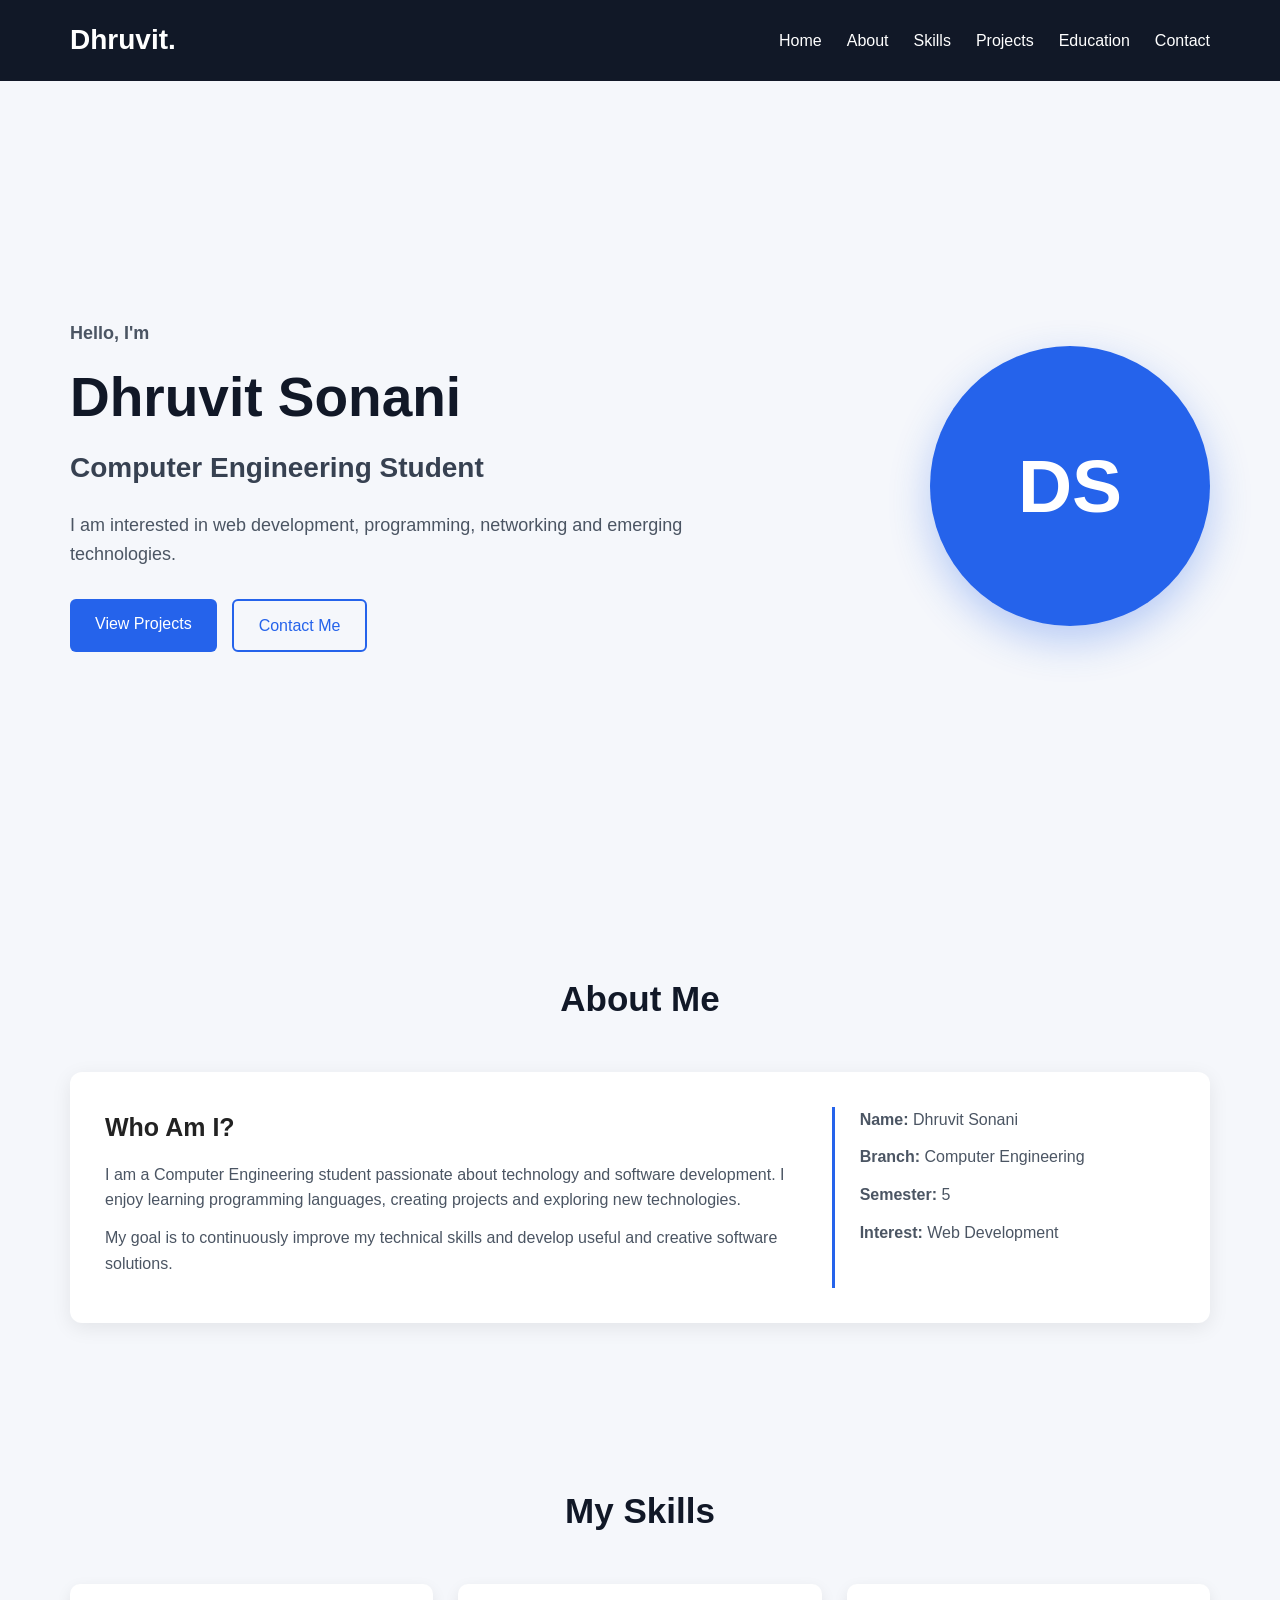
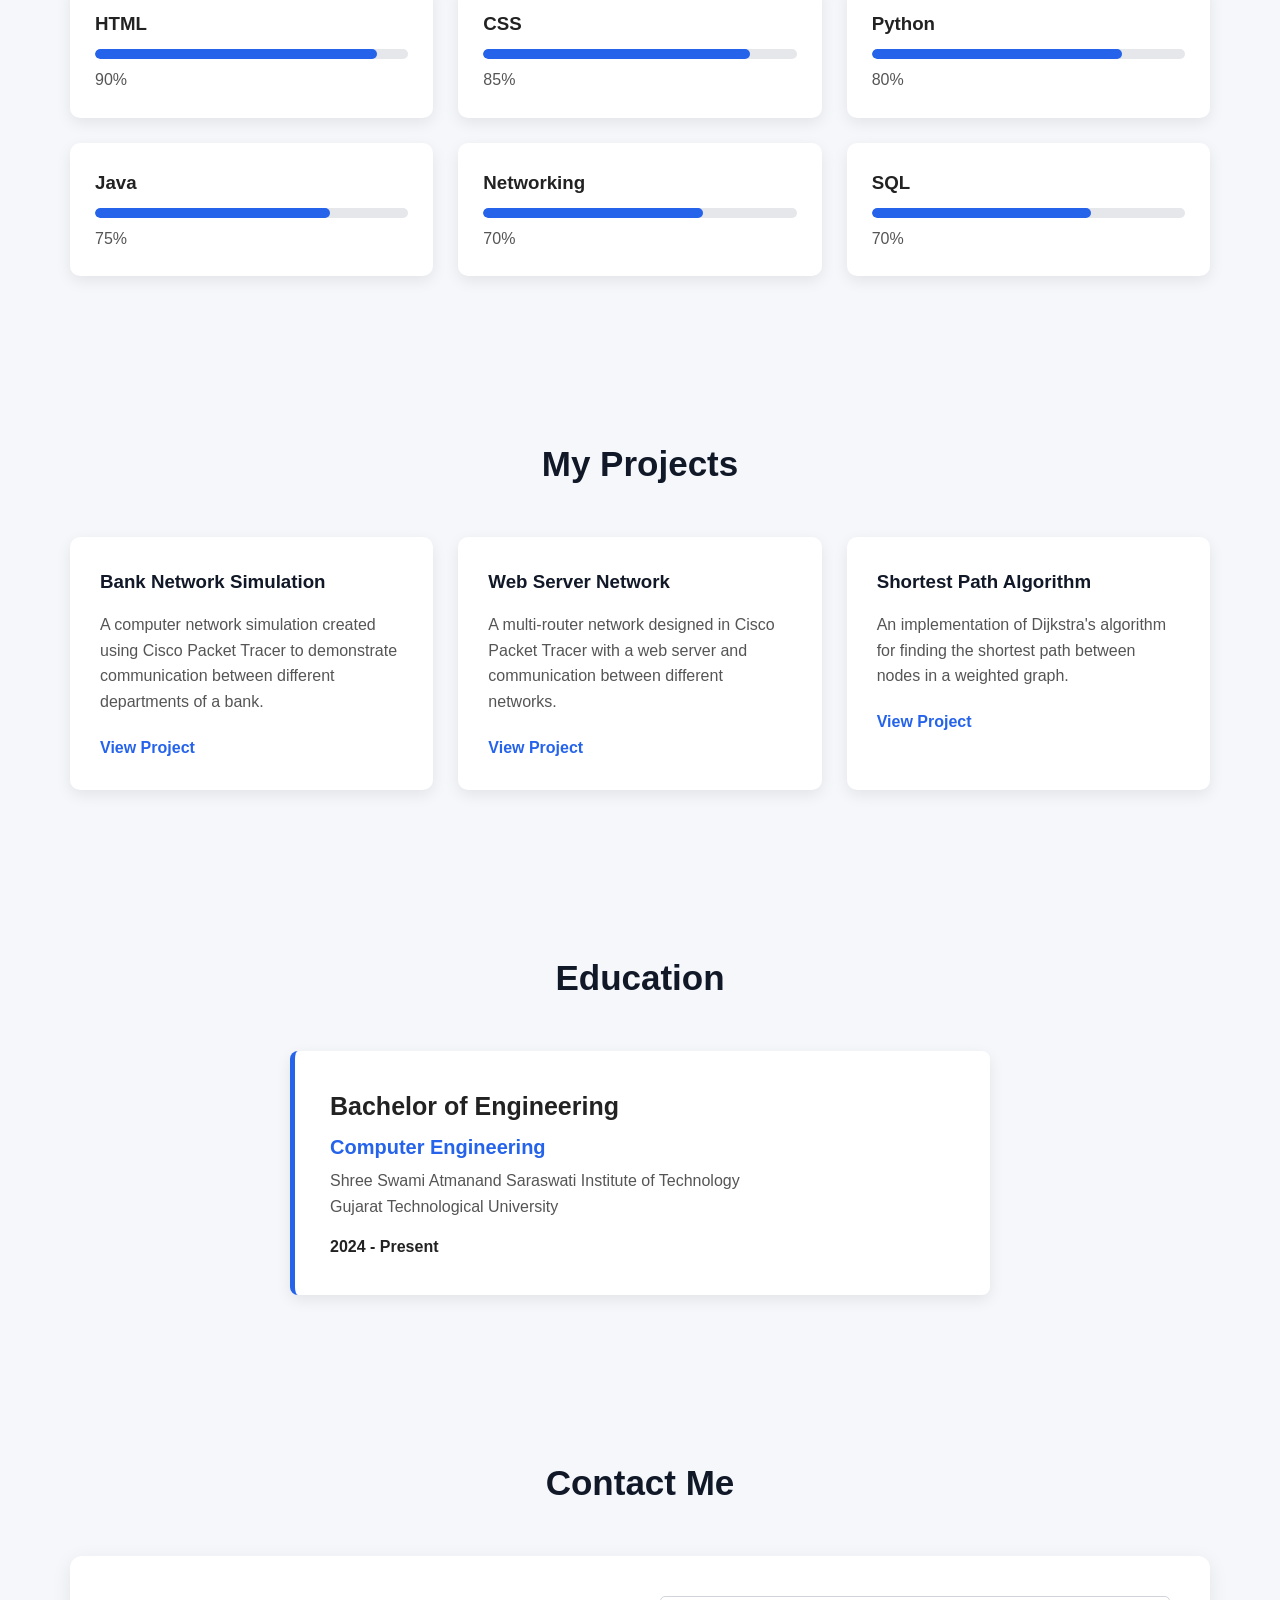
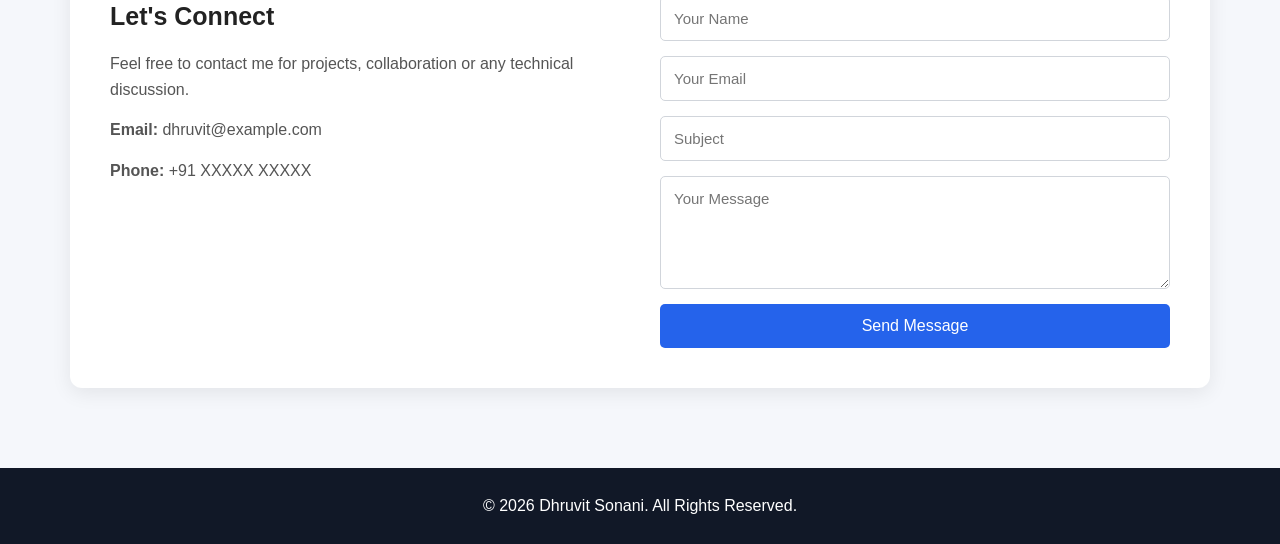
<file: CSS_P1/index.html>
<!DOCTYPE html>
<html lang="en">
<head>
    <meta charset="UTF-8">
    <meta name="viewport" content="width=device-width, initial-scale=1.0">
    <title>Dhruvit Sonani | Portfolio</title>
    <link rel="stylesheet" href="style.css">
</head>
<body>

    <header>
        <nav class="navbar">
            <h2 class="logo">Dhruvit.</h2>

            <ul class="nav-links">
                <li><a href="#home">Home</a></li>
                <li><a href="#about">About</a></li>
                <li><a href="#skills">Skills</a></li>
                <li><a href="#projects">Projects</a></li>
                <li><a href="#education">Education</a></li>
                <li><a href="#contact">Contact</a></li>
            </ul>
        </nav>
    </header>

    <main>

        <section id="home" class="hero">
            <div class="hero-content">
                <p class="intro">Hello, I'm</p>
                <h1>Dhruvit Sonani</h1>
                <h2>Computer Engineering Student</h2>
                <p>
                    I am interested in web development, programming,
                    networking and emerging technologies.
                </p>

                <div class="hero-buttons">
                    <a href="#projects" class="btn">View Projects</a>
                    <a href="#contact" class="btn secondary">Contact Me</a>
                </div>
            </div>

            <div class="hero-image">
                <div class="profile-circle">DS</div>
            </div>
        </section>

        <section id="about" class="section">
            <h2 class="section-title">About Me</h2>

            <div class="about-content">
                <div>
                    <h3>Who Am I?</h3>
                    <p>
                        I am a Computer Engineering student passionate about
                        technology and software development. I enjoy learning
                        programming languages, creating projects and exploring
                        new technologies.
                    </p>
                    <p>
                        My goal is to continuously improve my technical skills
                        and develop useful and creative software solutions.
                    </p>
                </div>

                <div class="about-info">
                    <p><strong>Name:</strong> Dhruvit Sonani</p>
                    <p><strong>Branch:</strong> Computer Engineering</p>
                    <p><strong>Semester:</strong> 5</p>
                    <p><strong>Interest:</strong> Web Development</p>
                </div>
            </div>
        </section>

        <section id="skills" class="section">
            <h2 class="section-title">My Skills</h2>

            <div class="skills-container">
                <div class="skill-card">
                    <h3>HTML</h3>
                    <div class="progress">
                        <span style="width: 90%;"></span>
                    </div>
                    <p>90%</p>
                </div>

                <div class="skill-card">
                    <h3>CSS</h3>
                    <div class="progress">
                        <span style="width: 85%;"></span>
                    </div>
                    <p>85%</p>
                </div>

                <div class="skill-card">
                    <h3>Python</h3>
                    <div class="progress">
                        <span style="width: 80%;"></span>
                    </div>
                    <p>80%</p>
                </div>

                <div class="skill-card">
                    <h3>Java</h3>
                    <div class="progress">
                        <span style="width: 75%;"></span>
                    </div>
                    <p>75%</p>
                </div>

                <div class="skill-card">
                    <h3>Networking</h3>
                    <div class="progress">
                        <span style="width: 70%;"></span>
                    </div>
                    <p>70%</p>
                </div>

                <div class="skill-card">
                    <h3>SQL</h3>
                    <div class="progress">
                        <span style="width: 70%;"></span>
                    </div>
                    <p>70%</p>
                </div>
            </div>
        </section>

        <section id="projects" class="section">
            <h2 class="section-title">My Projects</h2>

            <div class="projects-container">

                <div class="project-card">
                    <h3>Bank Network Simulation</h3>
                    <p>
                        A computer network simulation created using Cisco
                        Packet Tracer to demonstrate communication between
                        different departments of a bank.
                    </p>
                    <a href="#">View Project</a>
                </div>

                <div class="project-card">
                    <h3>Web Server Network</h3>
                    <p>
                        A multi-router network designed in Cisco Packet Tracer
                        with a web server and communication between different
                        networks.
                    </p>
                    <a href="#">View Project</a>
                </div>

                <div class="project-card">
                    <h3>Shortest Path Algorithm</h3>
                    <p>
                        An implementation of Dijkstra's algorithm for finding
                        the shortest path between nodes in a weighted graph.
                    </p>
                    <a href="#">View Project</a>
                </div>

            </div>
        </section>

        <section id="education" class="section">
            <h2 class="section-title">Education</h2>

            <div class="education-card">
                <h3>Bachelor of Engineering</h3>
                <h4>Computer Engineering</h4>
                <p>
                    Shree Swami Atmanand Saraswati Institute of Technology
                </p>
                <p>Gujarat Technological University</p>
                <span>2024 - Present</span>
            </div>
        </section>

        <section id="contact" class="section contact">
            <h2 class="section-title">Contact Me</h2>

            <div class="contact-container">

                <div class="contact-info">
                    <h3>Let's Connect</h3>
                    <p>
                        Feel free to contact me for projects, collaboration
                        or any technical discussion.
                    </p>

                    <p><strong>Email:</strong> dhruvit@example.com</p>
                    <p><strong>Phone:</strong> +91 XXXXX XXXXX</p>
                </div>

                <form class="contact-form">
                    <input type="text" placeholder="Your Name" required>
                    <input type="email" placeholder="Your Email" required>
                    <input type="text" placeholder="Subject" required>
                    <textarea placeholder="Your Message" rows="5" required></textarea>
                    <button type="submit">Send Message</button>
                </form>

            </div>
        </section>

    </main>

    <footer>
        <p>© 2026 Dhruvit Sonani. All Rights Reserved.</p>
    </footer>

</body>
</html>
</file>
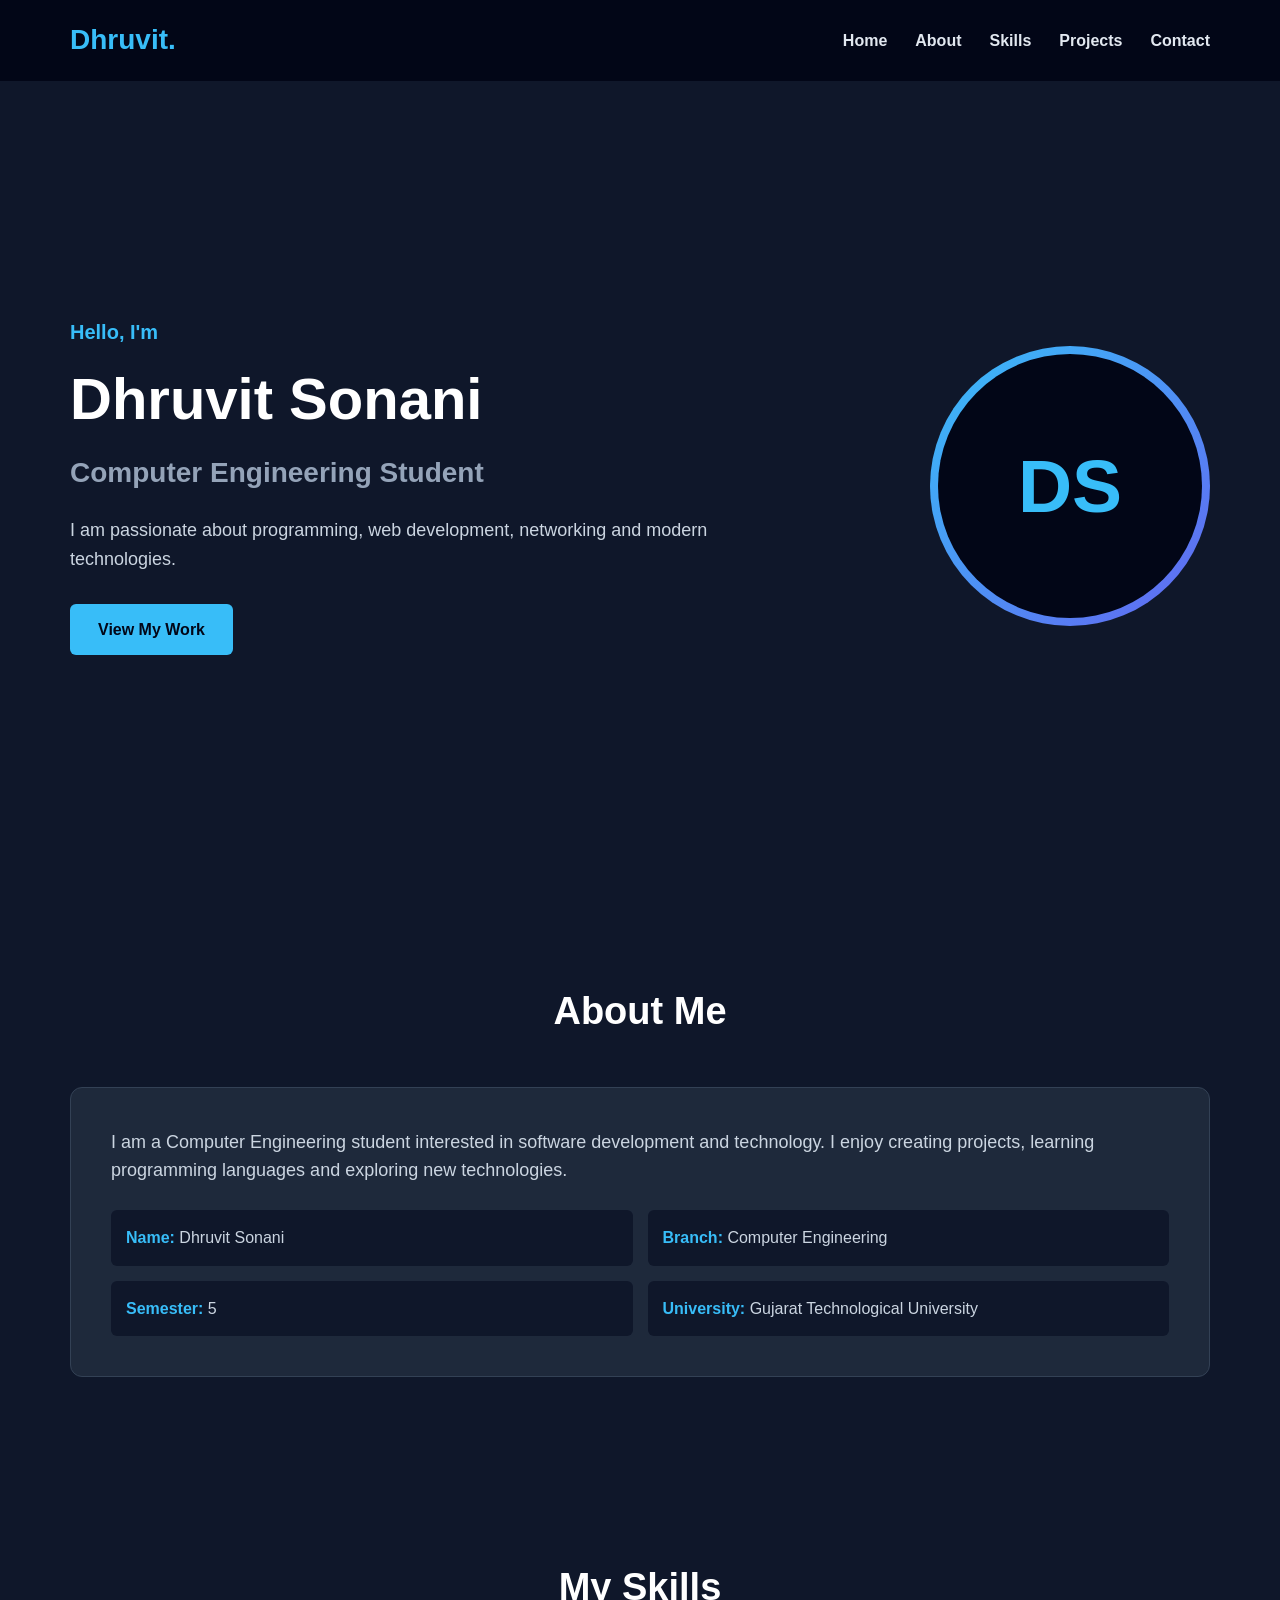
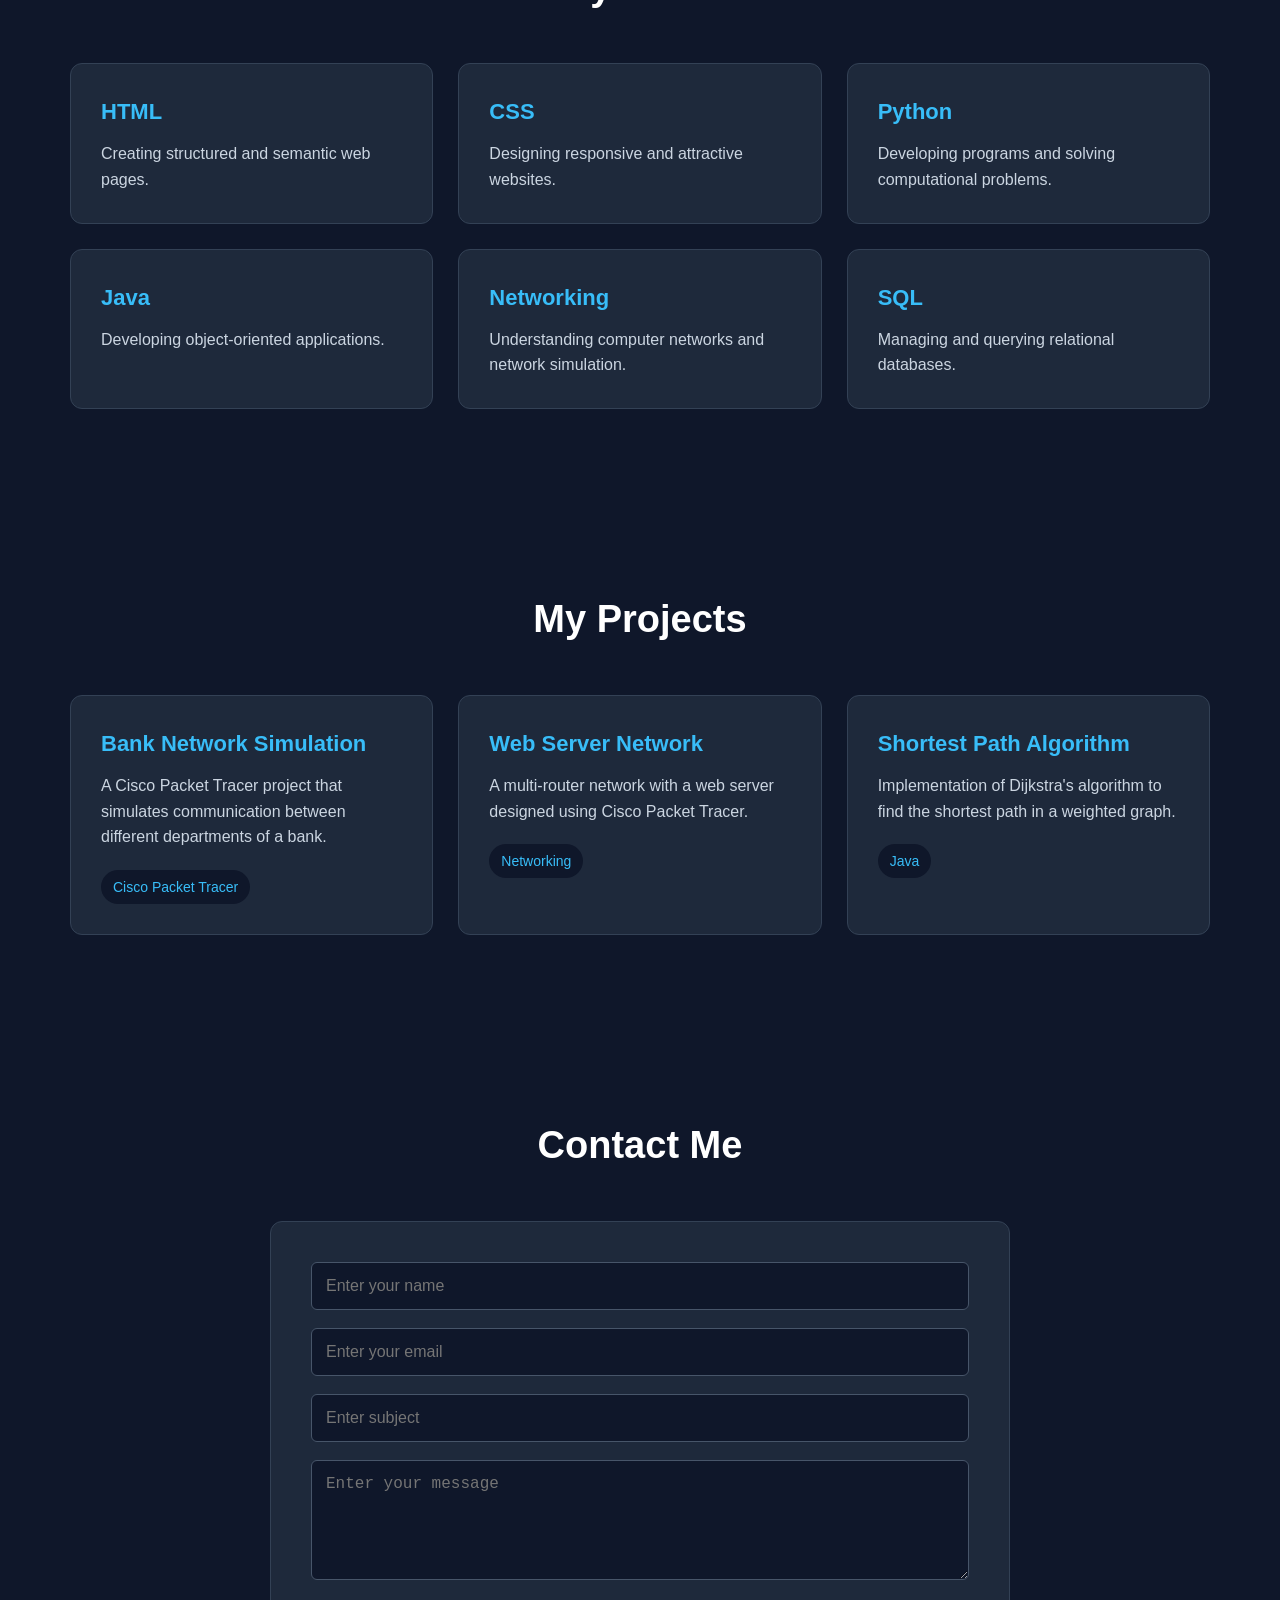
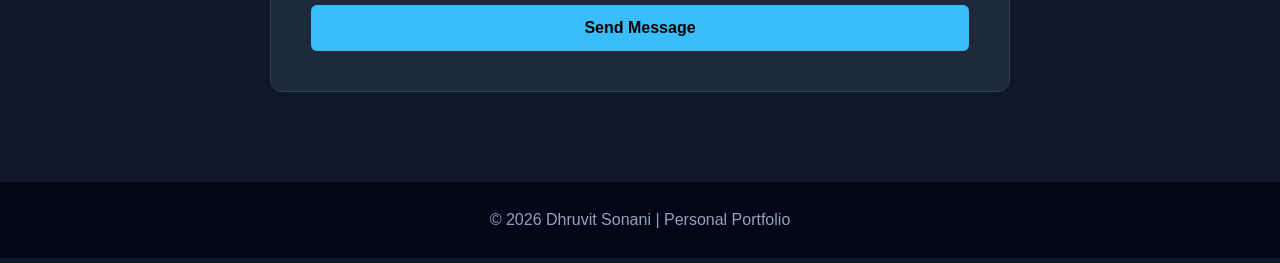
<file: CSS_P2/index.html>
<!DOCTYPE html>
<html lang="en">
<head>
    <meta charset="UTF-8">
    <meta name="viewport" content="width=device-width, initial-scale=1.0">
    <title>Personal Portfolio</title>
    <link rel="stylesheet" href="style.css">
</head>

<body>

    <header>
        <nav>
            <h2 class="logo">Dhruvit.</h2>

            <ul>
                <li><a href="#home">Home</a></li>
                <li><a href="#about">About</a></li>
                <li><a href="#skills">Skills</a></li>
                <li><a href="#projects">Projects</a></li>
                <li><a href="#contact">Contact</a></li>
            </ul>
        </nav>
    </header>

    <section id="home" class="hero">
        <div class="hero-text">
            <p>Hello, I'm</p>
            <h1>Dhruvit Sonani</h1>
            <h2>Computer Engineering Student</h2>
            <p>
                I am passionate about programming, web development,
                networking and modern technologies.
            </p>

            <a href="#projects" class="btn">View My Work</a>
        </div>

        <div class="profile">
            <div>DS</div>
        </div>
    </section>

    <section id="about" class="section">
        <h2>About Me</h2>

        <div class="about-box">
            <p>
                I am a Computer Engineering student interested in software
                development and technology. I enjoy creating projects,
                learning programming languages and exploring new technologies.
            </p>

            <div class="details">
                <p><strong>Name:</strong> Dhruvit Sonani</p>
                <p><strong>Branch:</strong> Computer Engineering</p>
                <p><strong>Semester:</strong> 5</p>
                <p><strong>University:</strong> Gujarat Technological University</p>
            </div>
        </div>
    </section>

    <section id="skills" class="section">
        <h2>My Skills</h2>

        <div class="cards">
            <div class="card">
                <h3>HTML</h3>
                <p>Creating structured and semantic web pages.</p>
            </div>

            <div class="card">
                <h3>CSS</h3>
                <p>Designing responsive and attractive websites.</p>
            </div>

            <div class="card">
                <h3>Python</h3>
                <p>Developing programs and solving computational problems.</p>
            </div>

            <div class="card">
                <h3>Java</h3>
                <p>Developing object-oriented applications.</p>
            </div>

            <div class="card">
                <h3>Networking</h3>
                <p>Understanding computer networks and network simulation.</p>
            </div>

            <div class="card">
                <h3>SQL</h3>
                <p>Managing and querying relational databases.</p>
            </div>
        </div>
    </section>

    <section id="projects" class="section">
        <h2>My Projects</h2>

        <div class="cards">

            <div class="project">
                <h3>Bank Network Simulation</h3>
                <p>
                    A Cisco Packet Tracer project that simulates communication
                    between different departments of a bank.
                </p>
                <span>Cisco Packet Tracer</span>
            </div>

            <div class="project">
                <h3>Web Server Network</h3>
                <p>
                    A multi-router network with a web server designed using
                    Cisco Packet Tracer.
                </p>
                <span>Networking</span>
            </div>

            <div class="project">
                <h3>Shortest Path Algorithm</h3>
                <p>
                    Implementation of Dijkstra's algorithm to find the shortest
                    path in a weighted graph.
                </p>
                <span>Java</span>
            </div>

        </div>
    </section>

    <section id="contact" class="section contact">
        <h2>Contact Me</h2>

        <form>
            <input type="text" placeholder="Enter your name">
            <input type="email" placeholder="Enter your email">
            <input type="text" placeholder="Enter subject">
            <textarea rows="5" placeholder="Enter your message"></textarea>
            <button type="submit">Send Message</button>
        </form>
    </section>

    <footer>
        <p>© 2026 Dhruvit Sonani | Personal Portfolio</p>
    </footer>

</body>
</html>
</file>
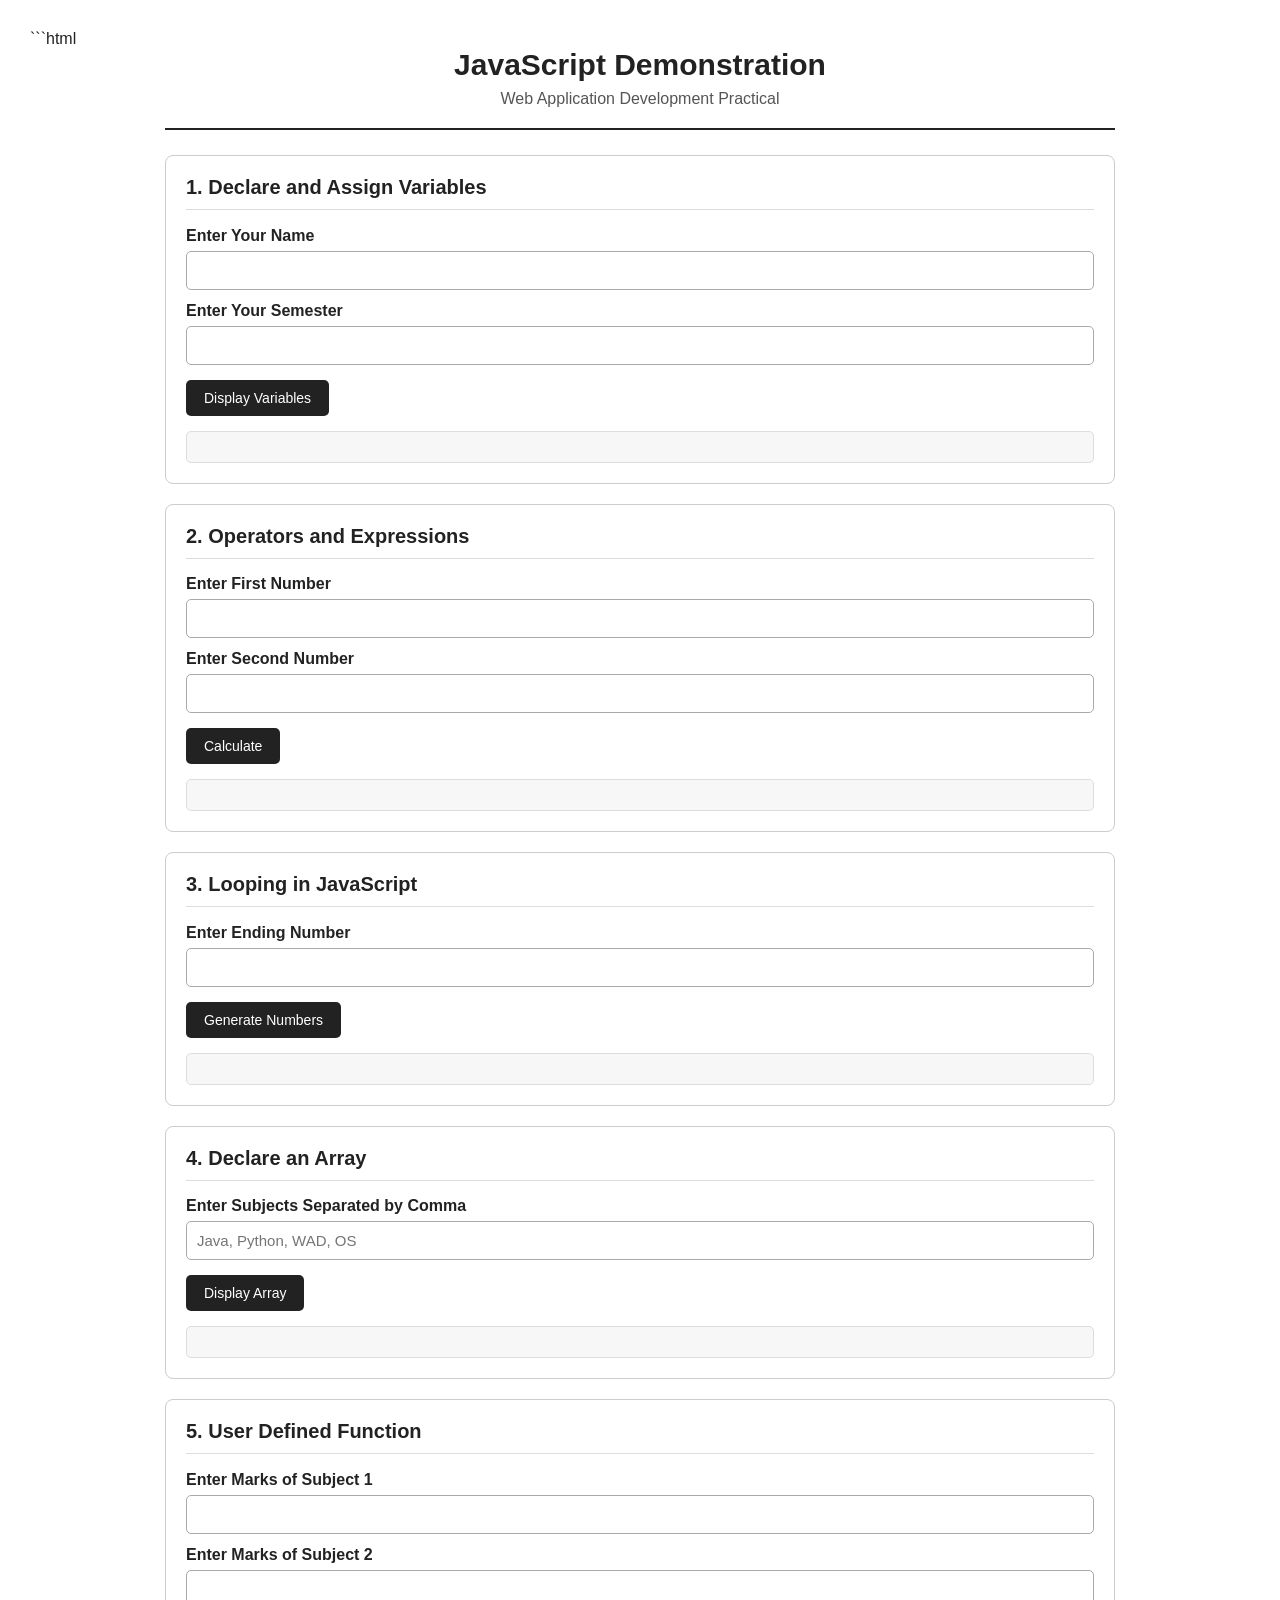
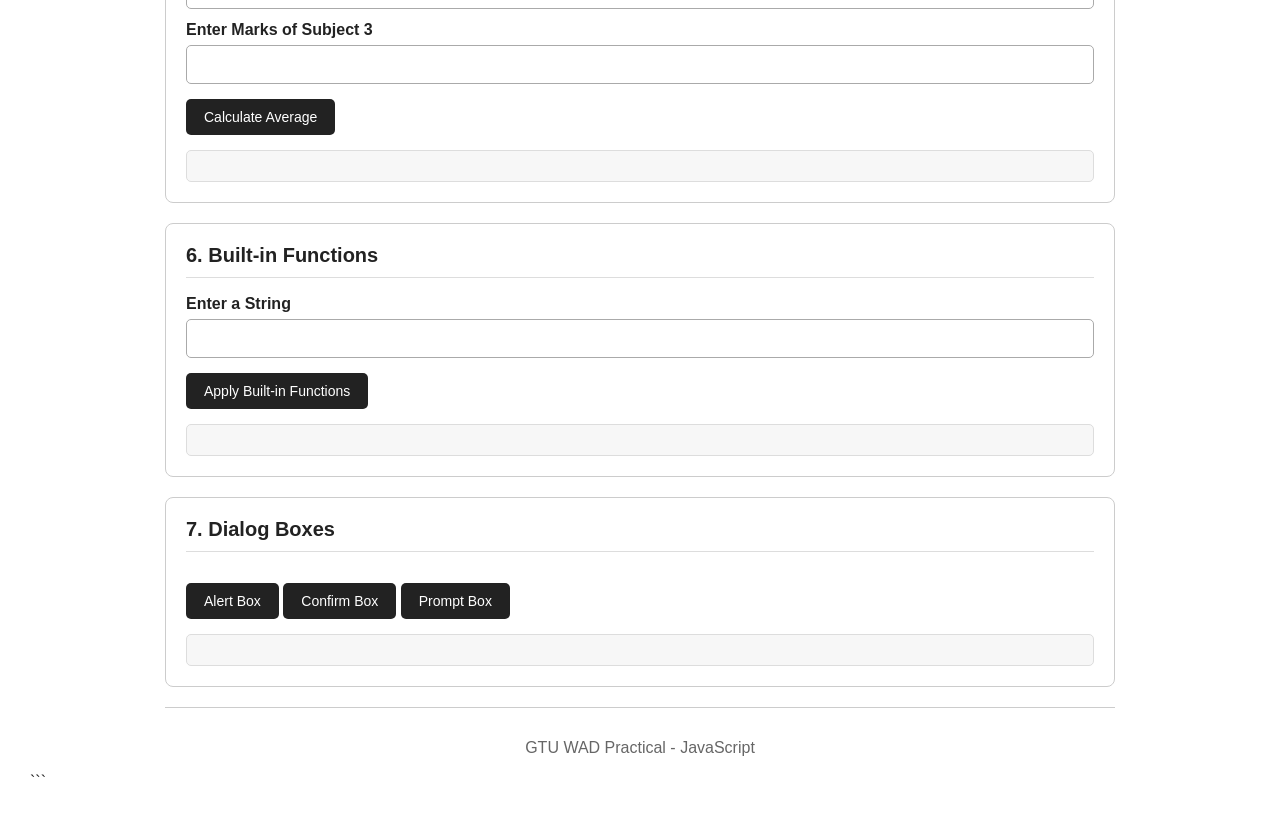
<file: JavaScript_Practical_1/index.html>
```html
<!DOCTYPE html>
<html lang="en">
<head>
    <meta charset="UTF-8">
    <meta name="viewport" content="width=device-width, initial-scale=1.0">
    <title>JavaScript Practical</title>

    <style>
        * {
            box-sizing: border-box;
        }

        body {
            margin: 0;
            padding: 30px;
            font-family: Arial, sans-serif;
            background: white;
            color: #222;
        }

        .container {
            max-width: 950px;
            margin: auto;
        }

        header {
            text-align: center;
            border-bottom: 2px solid #222;
            padding-bottom: 20px;
            margin-bottom: 25px;
        }

        header h1 {
            margin: 0 0 8px;
            font-size: 30px;
        }

        header p {
            margin: 0;
            color: #555;
        }

        .section {
            border: 1px solid #ccc;
            border-radius: 8px;
            padding: 20px;
            margin-bottom: 20px;
            background: #fff;
        }

        .section h2 {
            margin-top: 0;
            padding-bottom: 10px;
            border-bottom: 1px solid #ddd;
            font-size: 20px;
        }

        label {
            display: block;
            margin-top: 12px;
            margin-bottom: 6px;
            font-weight: bold;
        }

        input {
            width: 100%;
            padding: 10px;
            border: 1px solid #aaa;
            border-radius: 5px;
            font-size: 15px;
        }

        button {
            margin-top: 15px;
            padding: 10px 18px;
            background: #222;
            color: white;
            border: none;
            border-radius: 5px;
            cursor: pointer;
            font-size: 14px;
        }

        button:hover {
            background: #444;
        }

        .output {
            margin-top: 15px;
            padding: 15px;
            background: #f7f7f7;
            border: 1px solid #ddd;
            border-radius: 5px;
            line-height: 1.8;
        }

        ul {
            padding-left: 25px;
            line-height: 1.8;
        }

        footer {
            text-align: center;
            border-top: 1px solid #ccc;
            padding-top: 15px;
            color: #666;
        }

        @media print {
            body {
                padding: 15px;
            }

            button {
                display: none;
            }

            input {
                border: none;
                border-bottom: 1px solid #999;
            }

            .section {
                break-inside: avoid;
            }
        }
    </style>
</head>

<body>

<div class="container">

    <header>
        <h1>JavaScript Demonstration</h1>
        <p>Web Application Development Practical</p>
    </header>

    <div class="section">
        <h2>1. Declare and Assign Variables</h2>

        <label>Enter Your Name</label>
        <input type="text" id="name">

        <label>Enter Your Semester</label>
        <input type="number" id="semester">

        <button onclick="displayVariables()">Display Variables</button>

        <div class="output" id="variableOutput"></div>
    </div>


    <div class="section">
        <h2>2. Operators and Expressions</h2>

        <label>Enter First Number</label>
        <input type="number" id="num1">

        <label>Enter Second Number</label>
        <input type="number" id="num2">

        <button onclick="calculate()">Calculate</button>

        <div class="output" id="operatorOutput"></div>
    </div>


    <div class="section">
        <h2>3. Looping in JavaScript</h2>

        <label>Enter Ending Number</label>
        <input type="number" id="limit">

        <button onclick="generateLoop()">Generate Numbers</button>

        <div class="output" id="loopOutput"></div>
    </div>


    <div class="section">
        <h2>4. Declare an Array</h2>

        <label>Enter Subjects Separated by Comma</label>
        <input type="text" id="subjects" placeholder="Java, Python, WAD, OS">

        <button onclick="displayArray()">Display Array</button>

        <div class="output" id="arrayOutput"></div>
    </div>


    <div class="section">
        <h2>5. User Defined Function</h2>

        <label>Enter Marks of Subject 1</label>
        <input type="number" id="mark1">

        <label>Enter Marks of Subject 2</label>
        <input type="number" id="mark2">

        <label>Enter Marks of Subject 3</label>
        <input type="number" id="mark3">

        <button onclick="showAverage()">Calculate Average</button>

        <div class="output" id="functionOutput"></div>
    </div>


    <div class="section">
        <h2>6. Built-in Functions</h2>

        <label>Enter a String</label>
        <input type="text" id="textInput">

        <button onclick="showBuiltIn()">Apply Built-in Functions</button>

        <div class="output" id="builtinOutput"></div>
    </div>


    <div class="section">
        <h2>7. Dialog Boxes</h2>

        <button onclick="showAlert()">Alert Box</button>
        <button onclick="showConfirm()">Confirm Box</button>
        <button onclick="showPrompt()">Prompt Box</button>

        <div class="output" id="dialogOutput"></div>
    </div>


    <footer>
        <p>GTU WAD Practical - JavaScript</p>
    </footer>

</div>


<script>

    function displayVariables() {
        let name = document.getElementById("name").value;
        let semester = document.getElementById("semester").value;

        document.getElementById("variableOutput").innerHTML =
            "<b>Name:</b> " + name + "<br>" +
            "<b>Semester:</b> " + semester;
    }


    function calculate() {
        let a = Number(document.getElementById("num1").value);
        let b = Number(document.getElementById("num2").value);

        if (b === 0) {
            document.getElementById("operatorOutput").innerHTML =
                "Division by zero is not allowed.";
            return;
        }

        let addition = a + b;
        let subtraction = a - b;
        let multiplication = a * b;
        let division = a / b;
        let remainder = a % b;

        document.getElementById("operatorOutput").innerHTML =
            "<b>Addition:</b> " + addition + "<br>" +
            "<b>Subtraction:</b> " + subtraction + "<br>" +
            "<b>Multiplication:</b> " + multiplication + "<br>" +
            "<b>Division:</b> " + division + "<br>" +
            "<b>Remainder:</b> " + remainder;
    }


    function generateLoop() {
        let limit = Number(document.getElementById("limit").value);
        let result = "";

        if (limit <= 0) {
            document.getElementById("loopOutput").innerHTML =
                "Please enter a positive number.";
            return;
        }

        for (let i = 1; i <= limit; i++) {
            result += i + " ";
        }

        document.getElementById("loopOutput").innerHTML =
            "<b>Numbers from 1 to " + limit + ":</b><br>" + result;
    }


    function displayArray() {
        let input = document.getElementById("subjects").value;

        let subjects = input.split(",");

        let result = "<b>Array Elements:</b><ul>";

        for (let i = 0; i < subjects.length; i++) {
            result += "<li>" + subjects[i].trim() + "</li>";
        }

        result += "</ul>";

        document.getElementById("arrayOutput").innerHTML = result;
    }


    function calculateAverage(a, b, c) {
        return (a + b + c) / 3;
    }


    function showAverage() {
        let a = Number(document.getElementById("mark1").value);
        let b = Number(document.getElementById("mark2").value);
        let c = Number(document.getElementById("mark3").value);

        let average = calculateAverage(a, b, c);

        document.getElementById("functionOutput").innerHTML =
            "<b>Average:</b> " + average.toFixed(2);
    }


    function showBuiltIn() {
        let text = document.getElementById("textInput").value;

        let upper = text.toUpperCase();
        let lower = text.toLowerCase();
        let length = text.length;

        document.getElementById("builtinOutput").innerHTML =
            "<b>Original String:</b> " + text + "<br>" +
            "<b>Uppercase:</b> " + upper + "<br>" +
            "<b>Lowercase:</b> " + lower + "<br>" +
            "<b>String Length:</b> " + length;
    }


    function showAlert() {
        alert("Welcome to JavaScript Practical!");
    }


    function showConfirm() {
        let result = confirm("Do you want to continue?");

        if (result) {
            document.getElementById("dialogOutput").innerHTML =
                "<b>Result:</b> User clicked OK.";
        } else {
            document.getElementById("dialogOutput").innerHTML =
                "<b>Result:</b> User clicked Cancel.";
        }
    }


    function showPrompt() {
        let name = prompt("Enter your name:");

        if (name !== null && name !== "") {
            document.getElementById("dialogOutput").innerHTML =
                "<b>Result:</b> Hello, " + name + "!";
        } else {
            document.getElementById("dialogOutput").innerHTML =
                "<b>Result:</b> No name entered.";
        }
    }

</script>

</body>
</html>
```
</file>
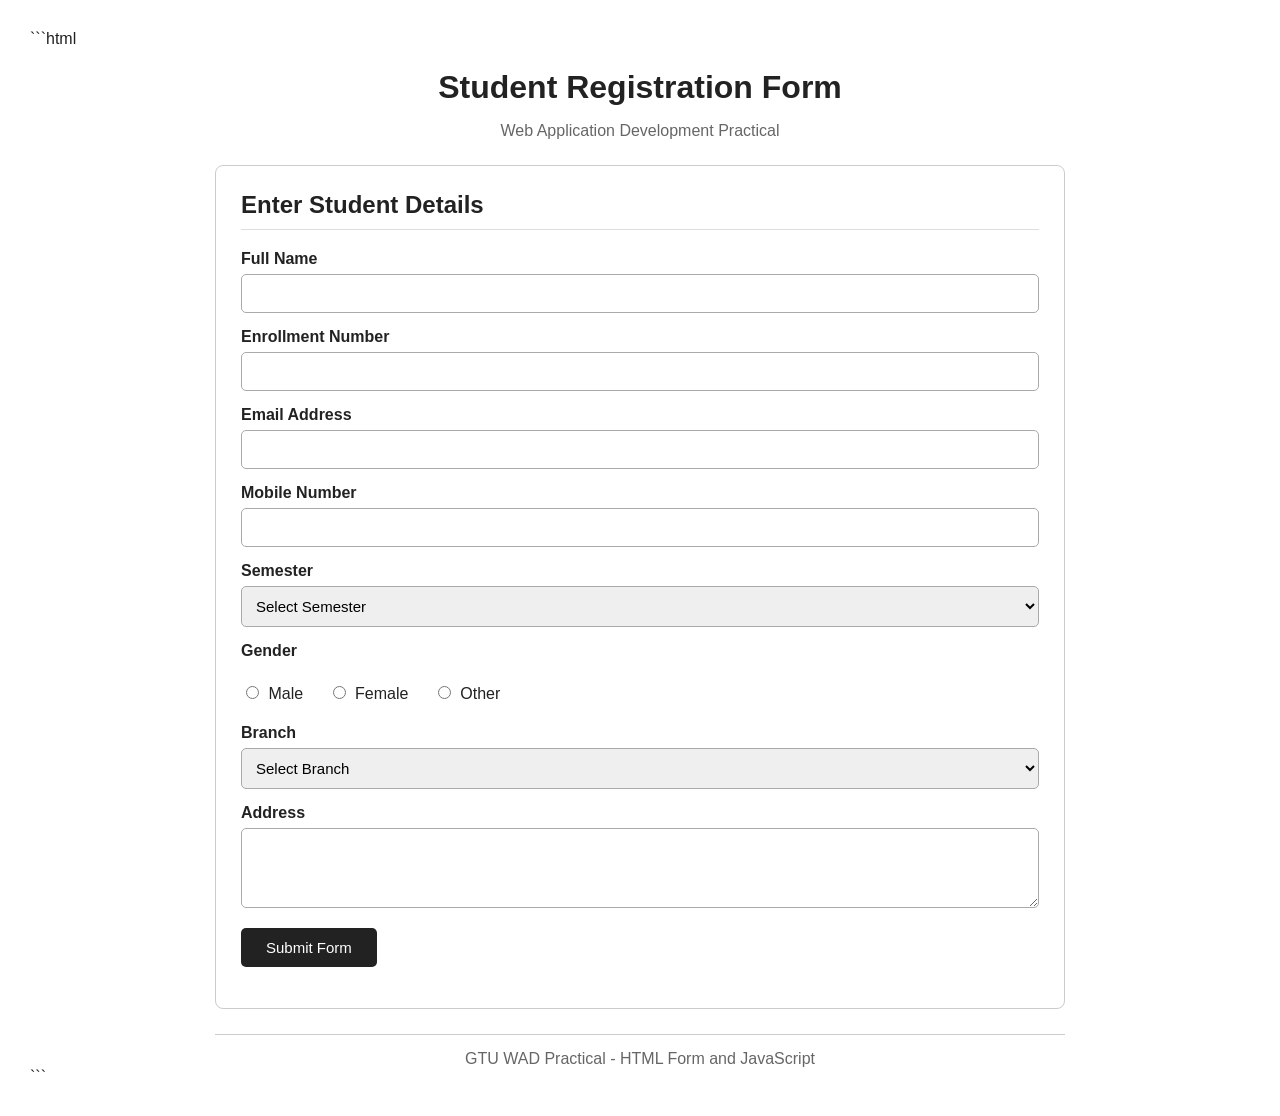
<file: JavaScript_Practical_2/index.html>
```html
<!DOCTYPE html>
<html lang="en">
<head>
    <meta charset="UTF-8">
    <meta name="viewport" content="width=device-width, initial-scale=1.0">
    <title>Student Registration Form</title>

    <style>
        * {
            box-sizing: border-box;
        }

        body {
            margin: 0;
            padding: 30px;
            font-family: Arial, sans-serif;
            background: white;
            color: #222;
        }

        .container {
            max-width: 850px;
            margin: auto;
        }

        h1 {
            text-align: center;
            margin-bottom: 8px;
        }

        .subtitle {
            text-align: center;
            color: #666;
            margin-bottom: 25px;
        }

        .form-box {
            border: 1px solid #ccc;
            border-radius: 8px;
            padding: 25px;
            margin-bottom: 25px;
        }

        .form-box h2,
        .result-box h2 {
            margin-top: 0;
            border-bottom: 1px solid #ddd;
            padding-bottom: 10px;
        }

        label {
            display: block;
            font-weight: bold;
            margin-top: 15px;
            margin-bottom: 6px;
        }

        input,
        select,
        textarea {
            width: 100%;
            padding: 10px;
            border: 1px solid #aaa;
            border-radius: 5px;
            font-size: 15px;
        }

        textarea {
            resize: vertical;
            min-height: 80px;
        }

        .radio-group,
        .checkbox-group {
            margin-top: 8px;
        }

        .radio-group label,
        .checkbox-group label {
            display: inline-block;
            font-weight: normal;
            margin-right: 20px;
        }

        .radio-group input,
        .checkbox-group input {
            width: auto;
            margin-right: 5px;
        }

        button {
            margin-top: 20px;
            padding: 11px 25px;
            background: #222;
            color: white;
            border: none;
            border-radius: 5px;
            font-size: 15px;
            cursor: pointer;
        }

        button:hover {
            background: #444;
        }

        .result-box {
            border: 1px solid #ccc;
            border-radius: 8px;
            padding: 25px;
            display: none;
        }

        .result-row {
            display: flex;
            padding: 10px 0;
            border-bottom: 1px solid #eee;
        }

        .result-row:last-child {
            border-bottom: none;
        }

        .result-label {
            width: 180px;
            font-weight: bold;
        }

        .result-value {
            flex: 1;
        }

        footer {
            text-align: center;
            margin-top: 25px;
            padding-top: 15px;
            border-top: 1px solid #ccc;
            color: #666;
        }

        @media print {
            body {
                padding: 15px;
            }

            button {
                display: none;
            }

            .form-box {
                display: none;
            }

            .result-box {
                display: block !important;
            }
        }
    </style>
</head>

<body>

<div class="container">

    <h1>Student Registration Form</h1>
    <p class="subtitle">Web Application Development Practical</p>

    <div class="form-box">

        <h2>Enter Student Details</h2>

        <form id="studentForm">

            <label for="name">Full Name</label>
            <input type="text" id="name" required>

            <label for="enrollment">Enrollment Number</label>
            <input type="text" id="enrollment" required>

            <label for="email">Email Address</label>
            <input type="email" id="email" required>

            <label for="mobile">Mobile Number</label>
            <input type="tel" id="mobile" required>

            <label for="semester">Semester</label>
            <select id="semester" required>
                <option value="">Select Semester</option>
                <option value="1">Semester 1</option>
                <option value="2">Semester 2</option>
                <option value="3">Semester 3</option>
                <option value="4">Semester 4</option>
                <option value="5">Semester 5</option>
                <option value="6">Semester 6</option>
                <option value="7">Semester 7</option>
                <option value="8">Semester 8</option>
            </select>

            <label>Gender</label>

            <div class="radio-group">
                <label>
                    <input type="radio" name="gender" value="Male" required>
                    Male
                </label>

                <label>
                    <input type="radio" name="gender" value="Female">
                    Female
                </label>

                <label>
                    <input type="radio" name="gender" value="Other">
                    Other
                </label>
            </div>

            <label for="branch">Branch</label>
            <select id="branch" required>
                <option value="">Select Branch</option>
                <option value="Computer Engineering">Computer Engineering</option>
                <option value="Information Technology">Information Technology</option>
                <option value="Electronics and Communication">Electronics and Communication</option>
                <option value="Mechanical Engineering">Mechanical Engineering</option>
                <option value="Civil Engineering">Civil Engineering</option>
            </select>

            <label for="address">Address</label>
            <textarea id="address" required></textarea>

            <button type="submit">Submit Form</button>

        </form>

    </div>


    <div class="result-box" id="resultBox">

        <h2>Submitted Student Details</h2>

        <div class="result-row">
            <div class="result-label">Full Name</div>
            <div class="result-value" id="displayName"></div>
        </div>

        <div class="result-row">
            <div class="result-label">Enrollment Number</div>
            <div class="result-value" id="displayEnrollment"></div>
        </div>

        <div class="result-row">
            <div class="result-label">Email</div>
            <div class="result-value" id="displayEmail"></div>
        </div>

        <div class="result-row">
            <div class="result-label">Mobile Number</div>
            <div class="result-value" id="displayMobile"></div>
        </div>

        <div class="result-row">
            <div class="result-label">Semester</div>
            <div class="result-value" id="displaySemester"></div>
        </div>

        <div class="result-row">
            <div class="result-label">Gender</div>
            <div class="result-value" id="displayGender"></div>
        </div>

        <div class="result-row">
            <div class="result-label">Branch</div>
            <div class="result-value" id="displayBranch"></div>
        </div>

        <div class="result-row">
            <div class="result-label">Address</div>
            <div class="result-value" id="displayAddress"></div>
        </div>

    </div>


    <footer>
        GTU WAD Practical - HTML Form and JavaScript
    </footer>

</div>


<script>

    document.getElementById("studentForm").addEventListener("submit", function(event) {

        event.preventDefault();

        let name = document.getElementById("name").value;
        let enrollment = document.getElementById("enrollment").value;
        let email = document.getElementById("email").value;
        let mobile = document.getElementById("mobile").value;
        let semester = document.getElementById("semester").value;
        let branch = document.getElementById("branch").value;
        let address = document.getElementById("address").value;

        let gender = document.querySelector(
            'input[name="gender"]:checked'
        ).value;

        document.getElementById("displayName").textContent = name;
        document.getElementById("displayEnrollment").textContent = enrollment;
        document.getElementById("displayEmail").textContent = email;
        document.getElementById("displayMobile").textContent = mobile;
        document.getElementById("displaySemester").textContent =
            "Semester " + semester;
        document.getElementById("displayGender").textContent = gender;
        document.getElementById("displayBranch").textContent = branch;
        document.getElementById("displayAddress").textContent = address;

        document.getElementById("resultBox").style.display = "block";

        document.getElementById("resultBox").scrollIntoView({
            behavior: "smooth"
        });

    });

</script>

</body>
</html>
```
</file>
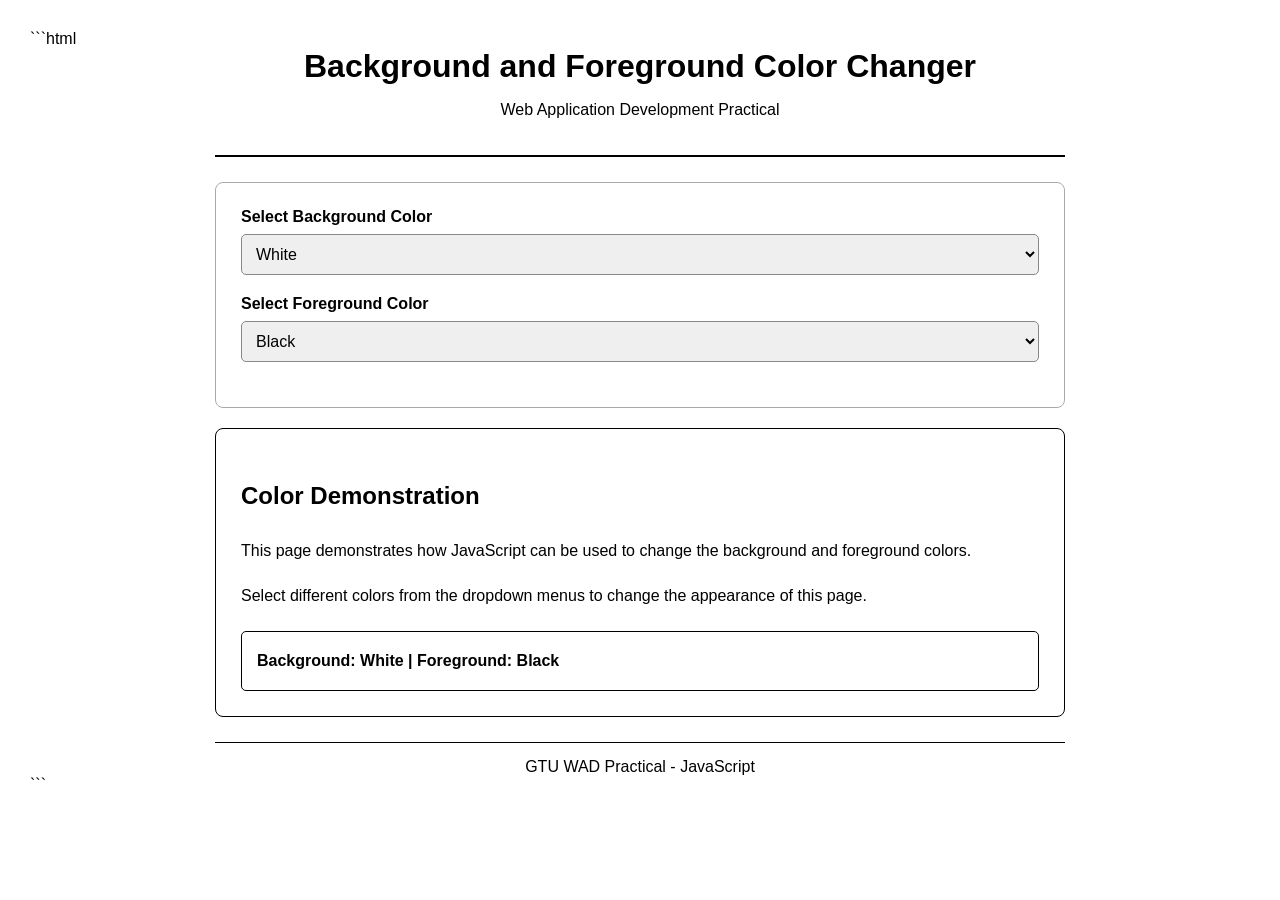
<file: JavaScript_Practical_3/index.html>
```html
<!DOCTYPE html>
<html lang="en">
<head>
    <meta charset="UTF-8">
    <meta name="viewport" content="width=device-width, initial-scale=1.0">
    <title>Background and Foreground Color</title>

    <style>
        body {
            font-family: Arial, sans-serif;
            margin: 0;
            padding: 30px;
            background: white;
            color: black;
        }

        .container {
            max-width: 850px;
            margin: auto;
        }

        header {
            text-align: center;
            padding-bottom: 20px;
            border-bottom: 2px solid black;
            margin-bottom: 25px;
        }

        header h1 {
            margin: 0 0 10px;
        }

        .box {
            border: 1px solid #aaa;
            border-radius: 8px;
            padding: 25px;
            margin-bottom: 20px;
        }

        label {
            display: block;
            font-weight: bold;
            margin-bottom: 8px;
        }

        select {
            width: 100%;
            padding: 10px;
            margin-bottom: 20px;
            font-size: 16px;
            border: 1px solid #888;
            border-radius: 5px;
        }

        .demo {
            padding: 25px;
            border: 1px solid currentColor;
            border-radius: 8px;
            line-height: 1.8;
        }

        .status {
            margin-top: 20px;
            padding: 15px;
            border: 1px solid currentColor;
            border-radius: 5px;
            font-weight: bold;
        }

        footer {
            text-align: center;
            margin-top: 25px;
            padding-top: 15px;
            border-top: 1px solid currentColor;
        }

        @media print {
            select {
                display: none;
            }

            .box {
                border: none;
            }
        }
    </style>
</head>

<body id="page">

<div class="container">

    <header>
        <h1>Background and Foreground Color Changer</h1>
        <p>Web Application Development Practical</p>
    </header>

    <div class="box">

        <label for="backgroundColor">
            Select Background Color
        </label>

        <select id="backgroundColor" onchange="changeBackground()">
            <option value="white">White</option>
            <option value="lightblue">Light Blue</option>
            <option value="lightgreen">Light Green</option>
            <option value="lightyellow">Light Yellow</option>
            <option value="lightpink">Light Pink</option>
            <option value="lightgray">Light Gray</option>
        </select>


        <label for="foregroundColor">
            Select Foreground Color
        </label>

        <select id="foregroundColor" onchange="changeForeground()">
            <option value="black">Black</option>
            <option value="blue">Blue</option>
            <option value="green">Green</option>
            <option value="red">Red</option>
            <option value="purple">Purple</option>
            <option value="brown">Brown</option>
        </select>

    </div>


    <div class="demo">

        <h2>Color Demonstration</h2>

        <p>
            This page demonstrates how JavaScript can be used
            to change the background and foreground colors.
        </p>

        <p>
            Select different colors from the dropdown menus
            to change the appearance of this page.
        </p>

        <div class="status" id="status">
            Background: White | Foreground: Black
        </div>

    </div>


    <footer>
        GTU WAD Practical - JavaScript
    </footer>

</div>


<script>

    function changeBackground() {

        let color = document.getElementById("backgroundColor").value;

        document.bgColor = color;

        document.getElementById("page").style.backgroundColor = color;

        document.getElementById("status").innerHTML =
            "Background: " + color +
            " | Foreground: " +
            document.getElementById("foregroundColor").value;
    }


    function changeForeground() {

        let color = document.getElementById("foregroundColor").value;

        document.fgColor = color;

        document.getElementById("page").style.color = color;

        document.getElementById("status").innerHTML =
            "Background: " +
            document.getElementById("backgroundColor").value +
            " | Foreground: " + color;
    }

</script>

</body>
</html>
```
</file>
<file: CSS_P1/style.css>
* {
    margin: 0;
    padding: 0;
    box-sizing: border-box;
    scroll-behavior: smooth;
}

body {
    font-family: Arial, sans-serif;
    line-height: 1.6;
    background: #f5f7fb;
    color: #222;
}

header {
    background: #111827;
    position: sticky;
    top: 0;
    z-index: 1000;
}

.navbar {
    max-width: 1200px;
    margin: auto;
    padding: 18px 30px;
    display: flex;
    justify-content: space-between;
    align-items: center;
}

.logo {
    color: #ffffff;
    font-size: 28px;
}

.nav-links {
    list-style: none;
    display: flex;
    gap: 25px;
}

.nav-links a {
    color: #ffffff;
    text-decoration: none;
    font-size: 16px;
    transition: 0.3s;
}

.nav-links a:hover {
    color: #60a5fa;
}

.hero {
    min-height: 90vh;
    max-width: 1200px;
    margin: auto;
    padding: 60px 30px;
    display: flex;
    align-items: center;
    justify-content: space-between;
    gap: 50px;
}

.hero-content {
    max-width: 650px;
}

.intro {
    color: #2563eb;
    font-size: 20px;
    font-weight: bold;
}

.hero h1 {
    font-size: 55px;
    margin: 5px 0;
    color: #111827;
}

.hero h2 {
    font-size: 28px;
    color: #374151;
    margin-bottom: 20px;
}

.hero p {
    font-size: 18px;
    color: #4b5563;
}

.hero-buttons {
    margin-top: 30px;
    display: flex;
    gap: 15px;
}

.btn {
    display: inline-block;
    padding: 12px 25px;
    background: #2563eb;
    color: white;
    text-decoration: none;
    border-radius: 6px;
    transition: 0.3s;
}

.btn:hover {
    background: #1d4ed8;
    transform: translateY(-3px);
}

.btn.secondary {
    background: transparent;
    color: #2563eb;
    border: 2px solid #2563eb;
}

.btn.secondary:hover {
    background: #2563eb;
    color: white;
}

.hero-image {
    display: flex;
    justify-content: center;
    align-items: center;
}

.profile-circle {
    width: 280px;
    height: 280px;
    border-radius: 50%;
    background: #2563eb;
    color: white;
    display: flex;
    justify-content: center;
    align-items: center;
    font-size: 75px;
    font-weight: bold;
    box-shadow: 0 15px 40px rgba(37, 99, 235, 0.3);
}

.section {
    max-width: 1200px;
    margin: auto;
    padding: 80px 30px;
}

.section-title {
    text-align: center;
    font-size: 35px;
    margin-bottom: 45px;
    color: #111827;
}

.about-content {
    display: grid;
    grid-template-columns: 2fr 1fr;
    gap: 40px;
    background: white;
    padding: 35px;
    border-radius: 12px;
    box-shadow: 0 5px 20px rgba(0, 0, 0, 0.08);
}

.about-content h3 {
    font-size: 25px;
    margin-bottom: 15px;
}

.about-content p {
    margin-bottom: 12px;
    color: #4b5563;
}

.about-info {
    border-left: 3px solid #2563eb;
    padding-left: 25px;
}

.skills-container {
    display: grid;
    grid-template-columns: repeat(3, 1fr);
    gap: 25px;
}

.skill-card {
    background: white;
    padding: 25px;
    border-radius: 10px;
    box-shadow: 0 5px 15px rgba(0, 0, 0, 0.08);
}

.skill-card h3 {
    margin-bottom: 10px;
}

.progress {
    width: 100%;
    height: 10px;
    background: #e5e7eb;
    border-radius: 10px;
    overflow: hidden;
}

.progress span {
    display: block;
    height: 100%;
    background: #2563eb;
    border-radius: 10px;
}

.skill-card p {
    margin-top: 8px;
    color: #555;
}

.projects-container {
    display: grid;
    grid-template-columns: repeat(3, 1fr);
    gap: 25px;
}

.project-card {
    background: white;
    padding: 30px;
    border-radius: 10px;
    box-shadow: 0 5px 15px rgba(0, 0, 0, 0.08);
    transition: 0.3s;
}

.project-card:hover {
    transform: translateY(-8px);
}

.project-card h3 {
    color: #111827;
    margin-bottom: 15px;
}

.project-card p {
    color: #555;
    margin-bottom: 20px;
}

.project-card a {
    color: #2563eb;
    text-decoration: none;
    font-weight: bold;
}

.education-card {
    background: white;
    max-width: 700px;
    margin: auto;
    padding: 35px;
    border-left: 5px solid #2563eb;
    border-radius: 8px;
    box-shadow: 0 5px 15px rgba(0, 0, 0, 0.08);
}

.education-card h3 {
    font-size: 25px;
}

.education-card h4 {
    font-size: 20px;
    color: #2563eb;
    margin: 5px 0;
}

.education-card p {
    color: #555;
}

.education-card span {
    display: inline-block;
    margin-top: 15px;
    font-weight: bold;
}

.contact-container {
    display: grid;
    grid-template-columns: 1fr 1fr;
    gap: 40px;
    background: white;
    padding: 40px;
    border-radius: 12px;
    box-shadow: 0 5px 20px rgba(0, 0, 0, 0.08);
}

.contact-info h3 {
    font-size: 25px;
    margin-bottom: 15px;
}

.contact-info p {
    margin-bottom: 15px;
    color: #555;
}

.contact-form {
    display: flex;
    flex-direction: column;
    gap: 15px;
}

.contact-form input,
.contact-form textarea {
    width: 100%;
    padding: 13px;
    border: 1px solid #d1d5db;
    border-radius: 5px;
    font-size: 15px;
    font-family: inherit;
    outline: none;
}

.contact-form input:focus,
.contact-form textarea:focus {
    border-color: #2563eb;
}

.contact-form button {
    padding: 13px;
    border: none;
    background: #2563eb;
    color: white;
    border-radius: 5px;
    font-size: 16px;
    cursor: pointer;
    transition: 0.3s;
}

.contact-form button:hover {
    background: #1d4ed8;
}

footer {
    background: #111827;
    color: white;
    text-align: center;
    padding: 25px;
}

@media (max-width: 900px) {
    .nav-links {
        gap: 12px;
    }

    .hero {
        flex-direction: column;
        text-align: center;
    }

    .hero-buttons {
        justify-content: center;
    }

    .skills-container {
        grid-template-columns: repeat(2, 1fr);
    }

    .projects-container {
        grid-template-columns: repeat(2, 1fr);
    }
}

@media (max-width: 650px) {
    .navbar {
        flex-direction: column;
        gap: 15px;
    }

    .nav-links {
        flex-wrap: wrap;
        justify-content: center;
    }

    .hero h1 {
        font-size: 40px;
    }

    .hero h2 {
        font-size: 22px;
    }

    .profile-circle {
        width: 200px;
        height: 200px;
        font-size: 55px;
    }

    .about-content,
    .contact-container {
        grid-template-columns: 1fr;
    }

    .about-info {
        border-left: none;
        border-top: 3px solid #2563eb;
        padding-left: 0;
        padding-top: 20px;
    }

    .skills-container,
    .projects-container {
        grid-template-columns: 1fr;
    }

    .section {
        padding: 60px 20px;
    }

    .section-title {
        font-size: 30px;
    }
}
</file>
<file: CSS_P2/style.css>
* {
    margin: 0;
    padding: 0;
    box-sizing: border-box;
    scroll-behavior: smooth;
}

body {
    font-family: Arial, sans-serif;
    background: #0f172a;
    color: #e2e8f0;
    line-height: 1.6;
}

header {
    background: #020617;
    position: sticky;
    top: 0;
    z-index: 100;
}

nav {
    max-width: 1200px;
    margin: auto;
    padding: 18px 30px;
    display: flex;
    justify-content: space-between;
    align-items: center;
}

.logo {
    color: #38bdf8;
    font-size: 28px;
}

nav ul {
    display: flex;
    list-style: none;
    gap: 28px;
}

nav a {
    color: #e2e8f0;
    text-decoration: none;
    font-weight: bold;
    transition: 0.3s;
}

nav a:hover {
    color: #38bdf8;
}

.hero {
    max-width: 1200px;
    min-height: 90vh;
    margin: auto;
    padding: 80px 30px;
    display: flex;
    justify-content: space-between;
    align-items: center;
    gap: 50px;
}

.hero-text {
    max-width: 650px;
}

.hero-text > p:first-child {
    color: #38bdf8;
    font-size: 20px;
    font-weight: bold;
}

.hero h1 {
    font-size: 58px;
    color: white;
    margin: 5px 0;
}

.hero h2 {
    color: #94a3b8;
    font-size: 28px;
    margin-bottom: 20px;
}

.hero-text p {
    color: #cbd5e1;
    font-size: 18px;
}

.btn {
    display: inline-block;
    margin-top: 30px;
    padding: 13px 28px;
    background: #38bdf8;
    color: #020617;
    text-decoration: none;
    border-radius: 6px;
    font-weight: bold;
    transition: 0.3s;
}

.btn:hover {
    background: #7dd3fc;
    transform: translateY(-3px);
}

.profile {
    width: 280px;
    height: 280px;
    border-radius: 50%;
    padding: 8px;
    background: linear-gradient(135deg, #38bdf8, #6366f1);
}

.profile div {
    width: 100%;
    height: 100%;
    border-radius: 50%;
    background: #020617;
    display: flex;
    justify-content: center;
    align-items: center;
    font-size: 75px;
    font-weight: bold;
    color: #38bdf8;
}

.section {
    max-width: 1200px;
    margin: auto;
    padding: 90px 30px;
}

.section > h2 {
    text-align: center;
    font-size: 38px;
    margin-bottom: 45px;
    color: white;
}

.about-box {
    background: #1e293b;
    padding: 40px;
    border-radius: 12px;
    border: 1px solid #334155;
}

.about-box > p {
    font-size: 18px;
    color: #cbd5e1;
    margin-bottom: 25px;
}

.details {
    display: grid;
    grid-template-columns: repeat(2, 1fr);
    gap: 15px;
}

.details p {
    padding: 15px;
    background: #0f172a;
    border-radius: 6px;
    color: #cbd5e1;
}

.details strong {
    color: #38bdf8;
}

.cards {
    display: grid;
    grid-template-columns: repeat(3, 1fr);
    gap: 25px;
}

.card,
.project {
    background: #1e293b;
    padding: 30px;
    border-radius: 12px;
    border: 1px solid #334155;
    transition: 0.3s;
}

.card:hover,
.project:hover {
    transform: translateY(-8px);
    border-color: #38bdf8;
}

.card h3,
.project h3 {
    color: #38bdf8;
    font-size: 22px;
    margin-bottom: 12px;
}

.card p,
.project p {
    color: #cbd5e1;
}

.project span {
    display: inline-block;
    margin-top: 20px;
    padding: 6px 12px;
    background: #0f172a;
    color: #38bdf8;
    border-radius: 20px;
    font-size: 14px;
}

.contact {
    max-width: 800px;
}

form {
    background: #1e293b;
    padding: 40px;
    border-radius: 12px;
    border: 1px solid #334155;
}

input,
textarea {
    width: 100%;
    margin-bottom: 18px;
    padding: 14px;
    background: #0f172a;
    border: 1px solid #475569;
    border-radius: 6px;
    color: white;
    font-size: 16px;
    outline: none;
}

input:focus,
textarea:focus {
    border-color: #38bdf8;
}

button {
    width: 100%;
    padding: 14px;
    background: #38bdf8;
    border: none;
    border-radius: 6px;
    font-size: 16px;
    font-weight: bold;
    cursor: pointer;
    transition: 0.3s;
}

button:hover {
    background: #7dd3fc;
}

footer {
    background: #020617;
    text-align: center;
    padding: 25px;
    color: #94a3b8;
}

@media (max-width: 800px) {

    nav {
        flex-direction: column;
        gap: 15px;
    }

    nav ul {
        flex-wrap: wrap;
        justify-content: center;
    }

    .hero {
        flex-direction: column;
        text-align: center;
    }

    .hero h1 {
        font-size: 42px;
    }

    .hero h2 {
        font-size: 23px;
    }

    .cards {
        grid-template-columns: repeat(2, 1fr);
    }

    .profile {
        width: 220px;
        height: 220px;
    }
}

@media (max-width: 550px) {

    .hero {
        padding-top: 50px;
    }

    .hero h1 {
        font-size: 35px;
    }

    .cards,
    .details {
        grid-template-columns: 1fr;
    }

    .section {
        padding: 60px 20px;
    }

    .section > h2 {
        font-size: 30px;
    }

    form,
    .about-box {
        padding: 25px;
    }
}
</file>
